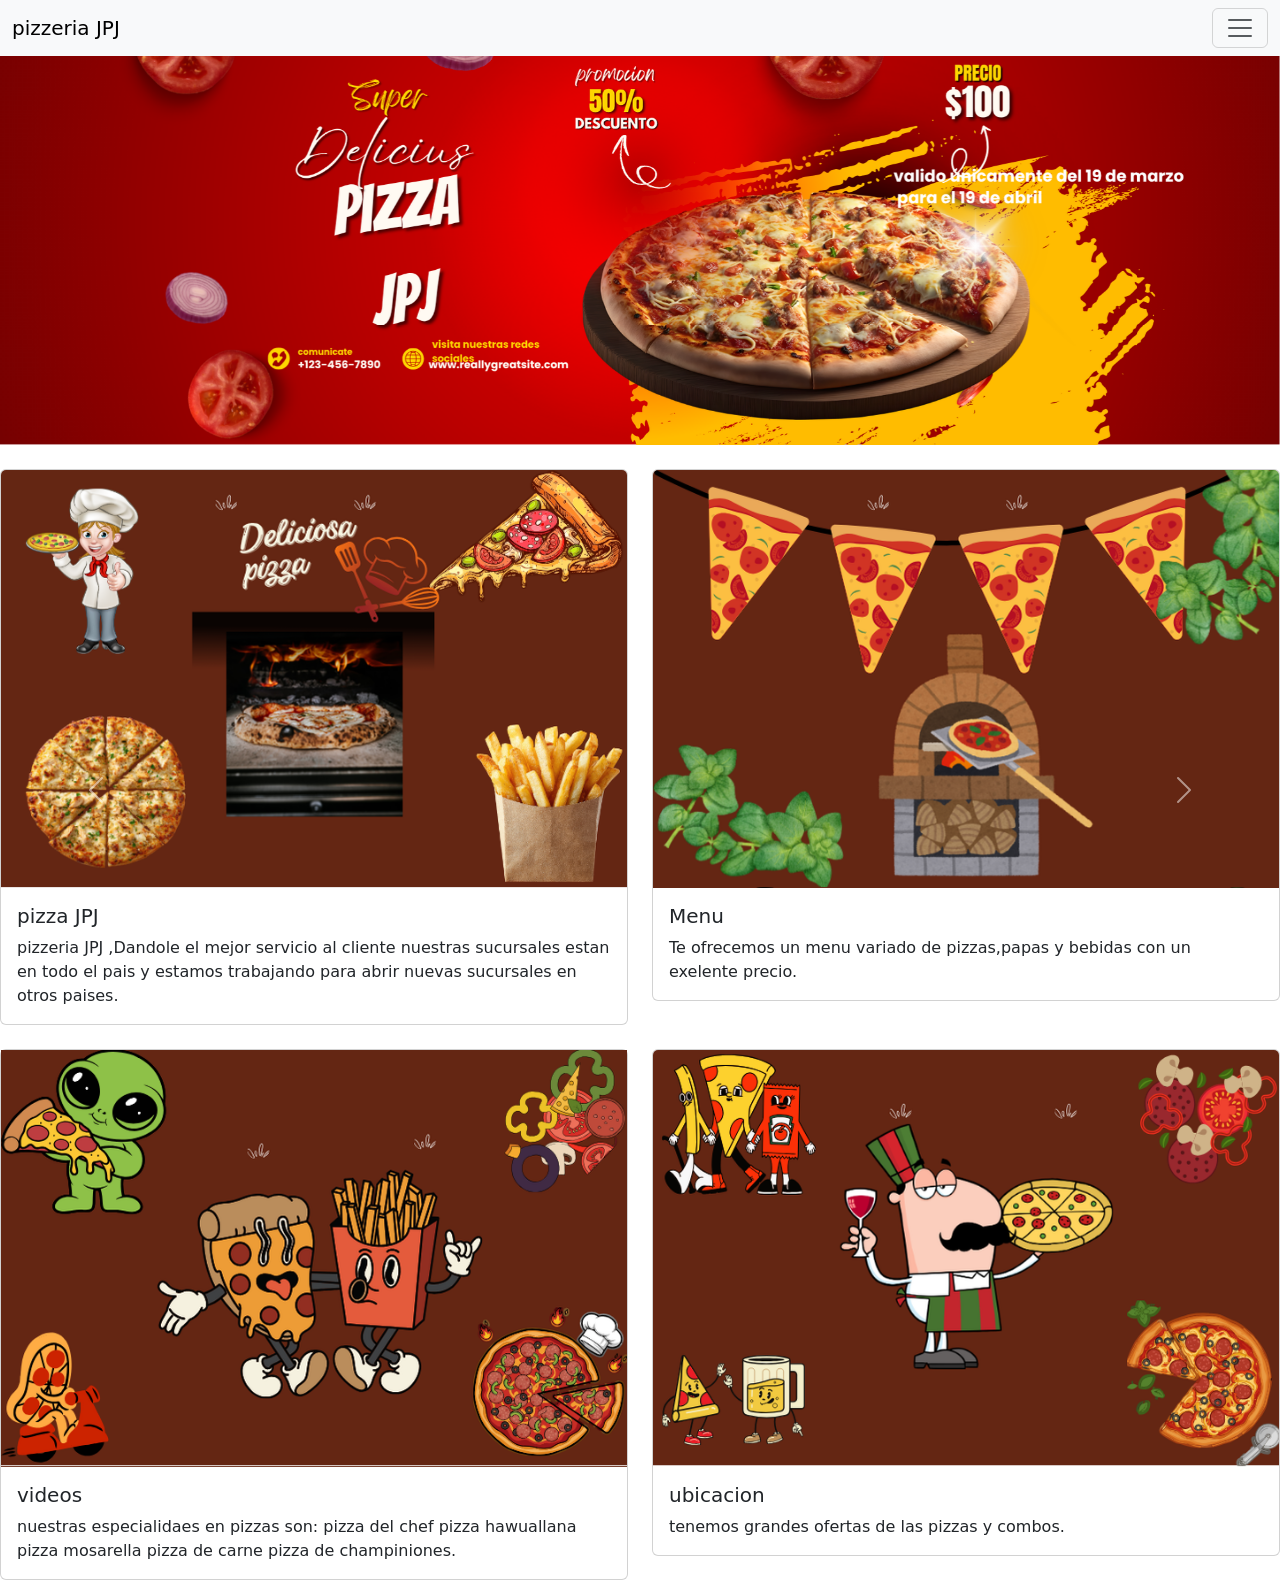
<file: index.html>
<!doctype html>
<html lang="en">
  <head>
    <meta charset="UTF-8" />
    <link
      href="https://cdn.jsdelivr.net/npm/bootstrap@5.3.8/dist/css/bootstrap.min.css"
      rel="stylesheet"
      integrity="sha384-sRIl4kxILFvY47J16cr9ZwB07vP4J8+LH7qKQnuqkuIAvNWLzeN8tE5YBujZqJLB"
      crossorigin="anonymous"
    />
    <meta name="viewport" content="width=device-width, initial-scale=1.0" />
    <title>Document</title>
  </head>
  <body>
    <nav class="navbar bg-body-tertiary fixed-top">
      <div class="container-fluid">
        <a class="navbar-brand" href="#">pizzeria JPJ</a>
        <button
          class="navbar-toggler"
          type="button"
          data-bs-toggle="offcanvas"
          data-bs-target="#offcanvasNavbar"
          aria-controls="offcanvasNavbar"
          aria-label="Toggle navigation"
        >
          <span class="navbar-toggler-icon"></span>
        </button>
        <div
          class="offcanvas offcanvas-end"
          tabindex="-1"
          id="offcanvasNavbar"
          aria-labelledby="offcanvasNavbarLabel"
        >
          <div class="offcanvas-header">
            <h5 class="offcanvas-title" id="offcanvasNavbarLabel">Pizzeria</h5>
            <button
              type="button"
              class="btn-close"
              data-bs-dismiss="offcanvas"
              aria-label="Close"
            ></button>
          </div>
          <div class="offcanvas-body">
            <ul class="navbar-nav justify-content-end flex-grow-1 pe-3">
              <li class="nav-item">
                <a class="nav-link active" aria-current="page" href="index.html"
                  >Menú</a
                >
              </li>
              <li class="nav-item">
                <a class="nav-link" href="menu.html">Menú </a>
              </li>
              <li class="nav-item">
                <a class="nav-link" href="ofertas.html"
                  >videos</a
                >
              </li>
              <li class="nav-item">
                <a class="nav-link" href="contacto.html">Contacto</a>
              </li>
                <li class="nav-item">
            <a class="nav-link" href="ubicación.html">ubicación</a>
          </li>
           <li class="nav-item">
            <a class="nav-link" href="videos.html">videos</a>
          </li>
          
            </ul>
            <form class="d-flex mt-3" role="search">
              <input
                class="form-control me-2"
                type="search"
                placeholder="Buscar"
                aria-label="Search"
              />
              <button class="btn btn-outline-success" type="submit">
                Buscar
              </button>
            </form>
          </div>
        </div>
      </div>
    </nav>

    <!--banner-->
    <div id="carouselExample" class="carousel slide">
      <div class="carousel-inner">
        <div class="carousel-item active">
          <img src="banners/1.png" class="d-block w-100" alt="..." />
        </div>
        <div class="carousel-item">
          <img src="banners/2.png" class="d-block w-100" alt="..." />
        </div>
        <div class="carousel-item">
          <img src="banners/3.png" class="d-block w-100" alt="..." />
        </div>
        <div class="carousel-item">
          <img src="banners/4.png" class="d-block w-100" alt="..." />
        </div>
        <div class="carousel-item">
          <img src="banners/5.png" class="d-block w-100" alt="..." />
        </div>
      </div>
      <br>


      <!--tarjeta-->
      <div class="row row-cols-1 row-cols-md-2 g-4">
        <div class="col">
          <div class="card">
            <img src="tarjetas\1.png" class="card-img-top" alt="..." />
            <div class="card-body">
              <h5 class="pizza JPJ">pizza JPJ</h5>
              <p class="card-text">
                pizzeria JPJ ,Dandole el mejor servicio al cliente nuestras sucursales estan en todo el pais y estamos trabajando para abrir nuevas sucursales en otros paises.
              </p>
            </div>
          </div>
        </div>
        <div class="col">
          <div class="card">
            <img src="tarjetas\2.png" class="card-img-top" alt="..." />
            <div class="card-body">
              <h5 class="Menu">Menu</h5>
              <p class="card-text">
              Te ofrecemos un menu variado de pizzas,papas y bebidas con un exelente precio.
              </p>
            </div>
          </div>
        </div>
        <div class="col">
          <div class="card">
            <img src="tarjetas\3.png" class="card-imag-top" alt="..." />
            <div class="card-body">
              <h5 class="videos">videos</h5>
              <p class="card-text">
                nuestras especialidaes en pizzas son:
                pizza del chef
                pizza hawuallana
                pizza mosarella
                pizza de carne 
                pizza de champiniones.
              </p>
            </div>
          </div>
        </div>
        <div class="col">
          <div class="card">
            <img src="tarjetas\4.png" class="card-img-top" alt="..." />
            <div class="card-body">
              <h5 class="ubicacion">ubicacion</h5>
              <p class="card-text">
                tenemos grandes ofertas de las pizzas y combos.
              </p>
            </div>
          </div>
        </div>
      </div>

      <button
        class="carousel-control-prev"
        type="button"
        data-bs-target="#carouselExample"
        data-bs-slide="prev"
      >
        <span class="carousel-control-prev-icon" aria-hidden="true"></span>
        <span class="visually-hidden">Previous</span>
      </button>
      <button
        class="carousel-control-next"
        type="button"
        data-bs-target="#carouselExample"
        data-bs-slide="next"
      >
        <span class="carousel-control-next-icon" aria-hidden="true"></span>
        <span class="visually-hidden">Next</span>
      </button>
    </div>

    <script
      src="https://cdn.jsdelivr.net/npm/@popperjs/core@2.11.8/dist/umd/popper.min.js"
      integrity="sha384-I7E8VVD/ismYTF4hNIPjVp/Zjvgyol6VFvRkX/vR+Vc4jQkC+hVqc2pM8ODewa9r"
      crossorigin="anonymous"
    ></script>
    <script
      src="https://cdn.jsdelivr.net/npm/bootstrap@5.3.8/dist/js/bootstrap.min.js"
      integrity="sha384-G/EV+4j2dNv+tEPo3++6LCgdCROaejBqfUeNjuKAiuXbjrxilcCdDz6ZAVfHWe1Y"
      crossorigin="anonymous"
    ></script>
  </body>
</html>
</file>
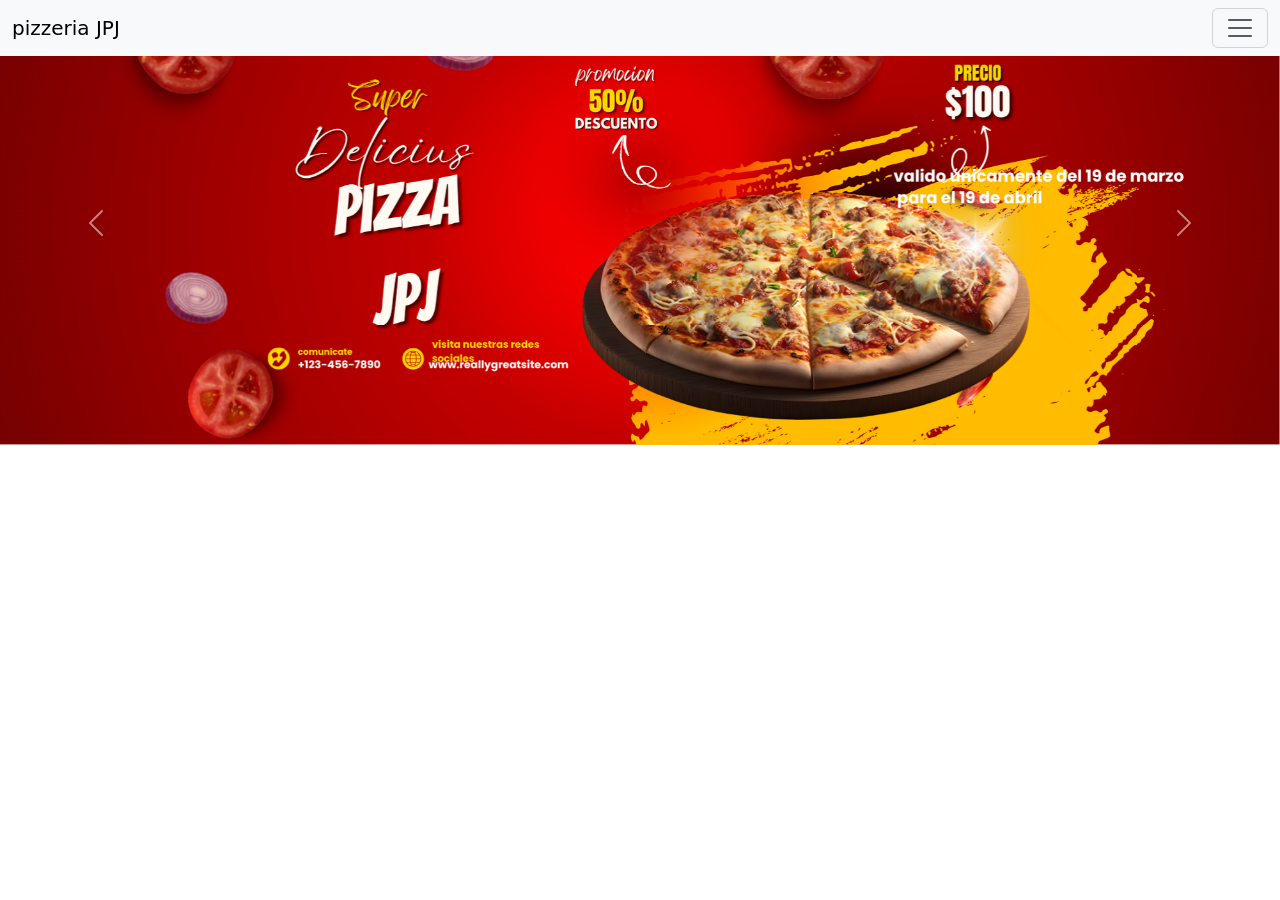
<file: inicio.html>
<!DOCTYPE html>
<html lang="en">
<head>
    <meta charset="UTF-8">
     <link href="https://cdn.jsdelivr.net/npm/bootstrap@5.3.8/dist/css/bootstrap.min.css" rel="stylesheet" integrity="sha384-sRIl4kxILFvY47J16cr9ZwB07vP4J8+LH7qKQnuqkuIAvNWLzeN8tE5YBujZqJLB" crossorigin="anonymous">
    <meta name="viewport" content="width=device-width, initial-scale=1.0">
    <title>Document</title>
</head>
<body>
<nav class="navbar bg-body-tertiary fixed-top">
  <div class="container-fluid">
    <a class="navbar-brand" href="#">pizzeria JPJ</a>
    <button class="navbar-toggler" type="button" data-bs-toggle="offcanvas" data-bs-target="#offcanvasNavbar" aria-controls="offcanvasNavbar" aria-label="Toggle navigation">
      <span class="navbar-toggler-icon"></span>
    </button>
    <div class="offcanvas offcanvas-end" tabindex="-1" id="offcanvasNavbar" aria-labelledby="offcanvasNavbarLabel">
      <div class="offcanvas-header">
        <h5 class="offcanvas-title" id="offcanvasNavbarLabel">Pizzeria</h5>
        <button type="button" class="btn-close" data-bs-dismiss="offcanvas" aria-label="Close"></button>
      </div>
      <div class="offcanvas-body">
        <ul class="navbar-nav justify-content-end flex-grow-1 pe-3">
          <li class="nav-item">
            <a class="nav-link active" aria-current="page" href="index.html">Menú</a>
          </li>
          <li class="nav-item">
            <a class="nav-link" href="menu.html">Menú</a>
          </li>
          <li class="nav-item">
            <a class="nav-link" href="ofertas.html">ofertas</a>
          </li>
          <li class="nav-item">
            <a class="nav-link" href="contacto.html">Contacto</a>
          </li>
            <li class="nav-item">
            <a class="nav-link" href="ubicación.html">ubicación</a>
          </li>
           <li class="nav-item">
            <a class="nav-link" href="videos.html">videos</a>
          </li>
      
        </ul>
        <form class="d-flex mt-3" role="search">
          <input class="form-control me-2" type="search" placeholder="Search" aria-label="Search"/>
          <button class="btn btn-outline-success" type="submit">Napolena</button>
        </form>
      </div>
    </div>
  </div>
</nav>




  <!--banner-->
 <div id="carouselExample" class="carousel slide">
        <div class="carousel-inner">
        <div class="carousel-item active">
           <img src="banners/1.png" class="d-block w-100" alt="...">
    </div>
        <div class="carousel-item">
            <img src="banners/2.png" class="d-block w-100" alt="...">
    </div>
         <div class="carousel-item">
             <img src="banners/3.png" class="d-block w-100" alt="...">
    </div>
        <div class="carousel-item">
            <img src="banners/4.png" class="d-block w-100" alt="...">
        </div>
         <div class="carousel-item">
             <img src="banners/5.png" class="d-block w-100" alt="...">
    </div>
  </div>
  <button class="carousel-control-prev" type="button" data-bs-target="#carouselExample" data-bs-slide="prev">
    <span class="carousel-control-prev-icon" aria-hidden="true"></span>
    <span class="visually-hidden">Previous</span>
  </button>
  <button class="carousel-control-next" type="button" data-bs-target="#carouselExample" data-bs-slide="next">
    <span class="carousel-control-next-icon" aria-hidden="true"></span>
    <span class="visually-hidden">Next</span>
  </button>
</div>   
    
<script src="https://cdn.jsdelivr.net/npm/@popperjs/core@2.11.8/dist/umd/popper.min.js" integrity="sha384-I7E8VVD/ismYTF4hNIPjVp/Zjvgyol6VFvRkX/vR+Vc4jQkC+hVqc2pM8ODewa9r" crossorigin="anonymous"></script>
<script src="https://cdn.jsdelivr.net/npm/bootstrap@5.3.8/dist/js/bootstrap.min.js" integrity="sha384-G/EV+4j2dNv+tEPo3++6LCgdCROaejBqfUeNjuKAiuXbjrxilcCdDz6ZAVfHWe1Y" crossorigin="anonymous"></script>
  
</body>
</html>
</file>
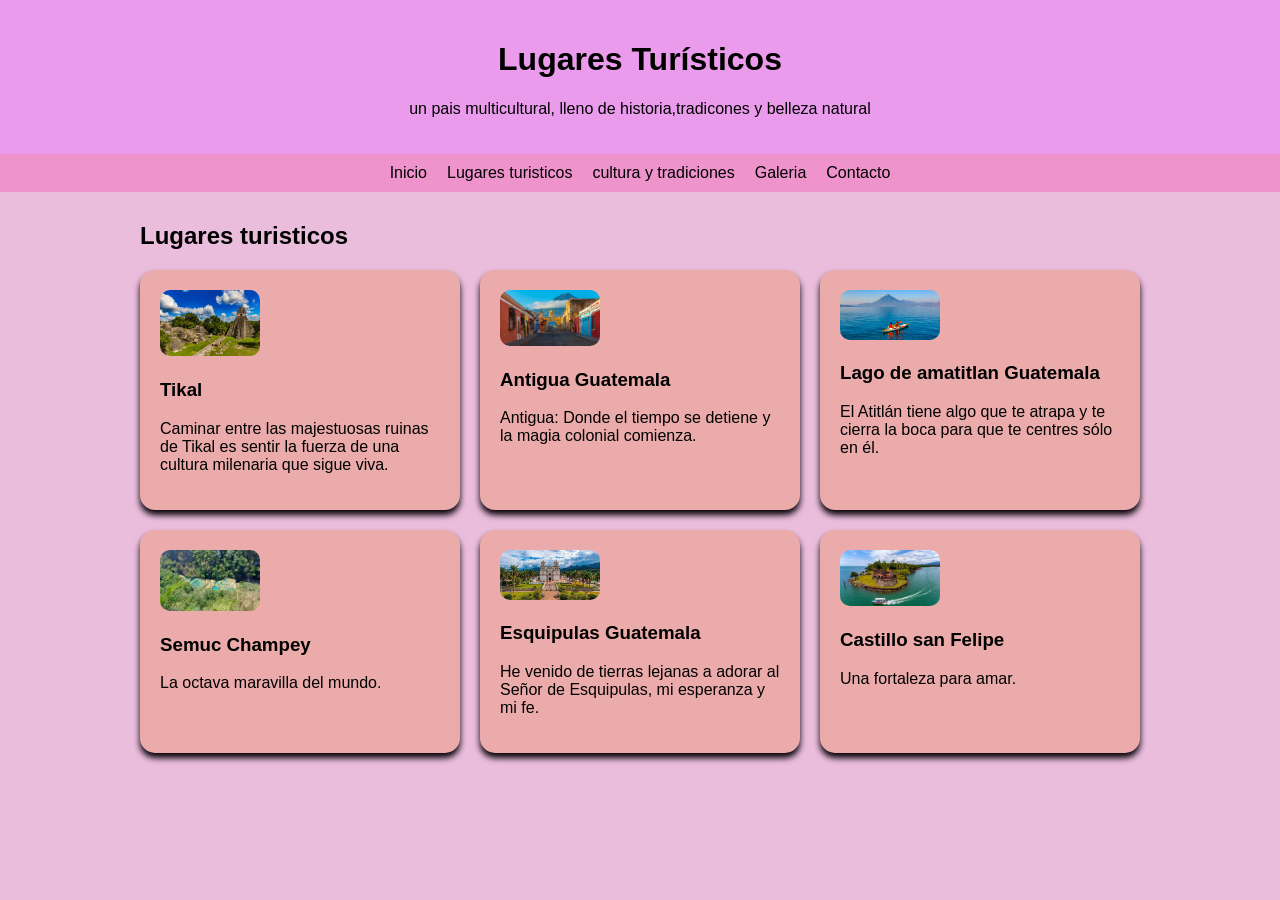
<file: lugares.html>
<!DOCTYPE html>
<html lang="en">
<head>
    <meta charset="UTF-8">
    <meta name="viewport" content="width=device-width, initial-scale=1.0">
    <link rel="stylesheet" href="estilos/estilos.css">
    <title>inicio</title>
</head>
<body>
    <header>
        <h1>Lugares Turísticos</h1>
        <p>un pais multicultural, lleno de historia,tradicones y belleza natural</p>
    </header>
    <nav>
        <a href="index.html">Inicio</a>
        <a href="lugares.html">Lugares turisticos</a>
        <a href="cultura.html">cultura y tradiciones</a>
        <a href="galeria.html">Galeria</a>
        <a href="contacto.html">Contacto</a>
    </nav>
    <section class="Lugares">
        <h2>Lugares turisticos</h2>
        <div class="turismo">
             <!--peimera imagen-->
            <div class="tarjeta">
                <img src="imagenes/imagen1.avif" alt="Tikal">
                <h3>Tikal</h3>
                <p>Caminar entre las majestuosas ruinas de Tikal es sentir la fuerza de una cultura milenaria que sigue viva.</p>

            </div>
            <!--Segunda imagen-->
            <div class="tarjeta">
                <img src="imagenes/imagen2.jpg" alt="Antigua Guatemala">
                <h3>Antigua Guatemala</h3>
                <p>Antigua: Donde el tiempo se detiene y la magia colonial comienza.</p>
            </div>
        
            <!--tercera imagen-->
            <div class="tarjeta">
                <img src="imagenes/imagen3.jpg" alt="Lago de amatitlan">
                <h3>Lago de amatitlan Guatemala</h3>
                <p>El Atitlán tiene algo que te atrapa y te cierra la boca para que te centres sólo en él.</p>
            </div>

            <!--Cuarta imagen-->
            <div class="tarjeta">
                <img src="imagenes/imagen4.jpeg" alt="Semuc Champey">
                <h3>Semuc Champey</h3>
                <p>La octava maravilla del mundo.</p>
            </div>

            <!--Quinta imagen-->
            <div class="tarjeta">
                <img src="imagenes/imagen6.jpg">
                <h3>Esquipulas Guatemala</h3>
                <p>He venido de tierras lejanas a adorar al Señor de Esquipulas, mi esperanza y mi fe.</p>
            </div>

           <!--sexta imagen-->
            <div class="tarjeta">
                <img src="imagenes/imagen6.jpeg" alt="Castillo de san felipe">
                <h3>Castillo san Felipe </h3>
                <p> Una fortaleza para amar.</p>
            </div>

        </div> 
    <section>
    </body>
    </html>
</file>
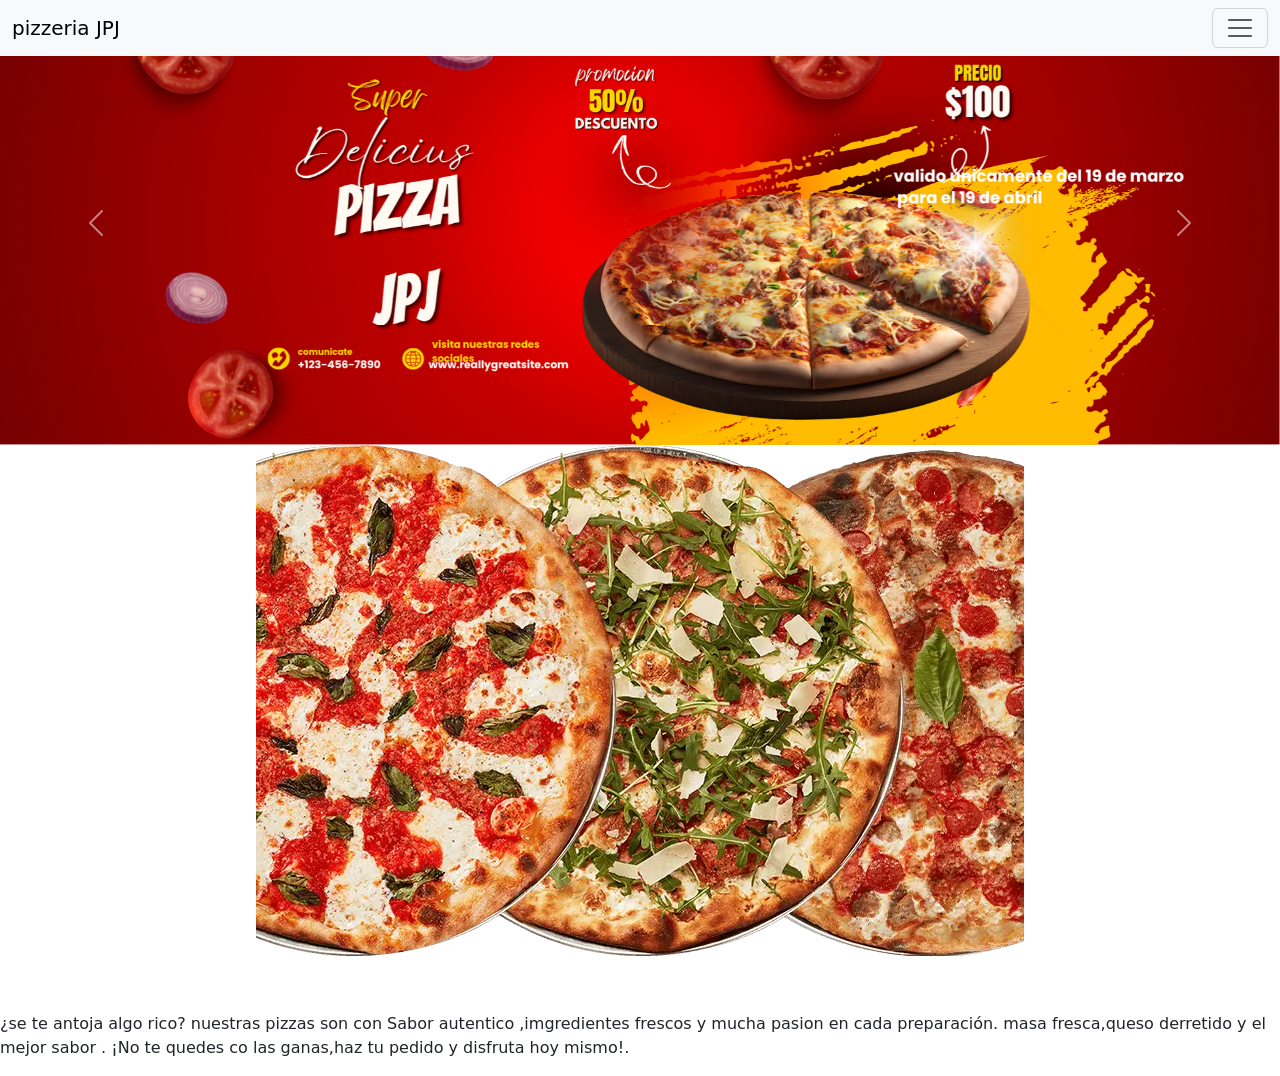
<file: menu.html>
<!DOCTYPE html>
<html lang="en">
<head>
    <meta charset="UTF-8">
     <link href="https://cdn.jsdelivr.net/npm/bootstrap@5.3.8/dist/css/bootstrap.min.css" rel="stylesheet" integrity="sha384-sRIl4kxILFvY47J16cr9ZwB07vP4J8+LH7qKQnuqkuIAvNWLzeN8tE5YBujZqJLB" crossorigin="anonymous">
    <meta name="viewport" content="width=device-width, initial-scale=1.0">
    <title>Document</title>
</head>
<body>
<nav class="navbar bg-body-tertiary fixed-top">
  <div class="container-fluid">
    <a class="navbar-brand" href="#">pizzeria JPJ</a>
    <button class="navbar-toggler" type="button" data-bs-toggle="offcanvas" data-bs-target="#offcanvasNavbar" aria-controls="offcanvasNavbar" aria-label="Toggle navigation">
      <span class="navbar-toggler-icon"></span>
    </button>
    <div class="offcanvas offcanvas-end" tabindex="-1" id="offcanvasNavbar" aria-labelledby="offcanvasNavbarLabel">
      <div class="offcanvas-header">
        <h5 class="offcanvas-title" id="offcanvasNavbarLabel">Pizzeria</h5>
        <button type="button" class="btn-close" data-bs-dismiss="offcanvas" aria-label="Close"></button>
      </div>
      <div class="offcanvas-body">
        <ul class="navbar-nav justify-content-end flex-grow-1 pe-3">
          <li class="nav-item">
            <a class="nav-link active" aria-current="page" href="index.html">Menú</a>
          </li>
          <li class="nav-item">
            <a class="nav-link" href="menu.html">Menu</a>
          </li>
          <li class="nav-item">
            <a class="nav-link" href="ofertas.html">ofertas</a>
          </li>
          <li class="nav-item">
            <a class="nav-link" href="contacto.html">Contacto</a>
          </li>
          <li class="nav-item">
            <a class="nav-link" href="ubicación.html">ubicación</a>
          </li>
           <li class="nav-item">
            <a class="nav-link" href="videos.html">videos</a>
          </li>
        </ul>
        <form class="d-flex mt-3" role="search">
          <input class="form-control me-2" type="search" placeholder="Buscar" aria-label="Search"/>
          <button class="btn btn-outline-success" type="submit">Buscar</button>
        </form>
      </div>
    </div>
  </div>
</nav>




  <!--banner-->
 <div id="carouselExample" class="carousel slide">
        <div class="carousel-inner">
        <div class="carousel-item active">
           <img src="banners/1.png" class="d-block w-100" alt="...">
    </div>
        <div class="carousel-item">
            <img src="banners/2.png" class="d-block w-100" alt="...">
    </div>
         <div class="carousel-item">
             <img src="banners/3.png" class="d-block w-100" alt="...">
    </div>
        <div class="carousel-item">
            <img src="banners/4.png" class="d-block w-100" alt="...">
        </div>
         <div class="carousel-item">
             <img src="banners/5.png" class="d-block w-100" alt="...">
    </div>
  </div>
  <button class="carousel-control-prev" type="button" data-bs-target="#carouselExample" data-bs-slide="prev">
    <span class="carousel-control-prev-icon" aria-hidden="true"></span>
    <span class="visually-hidden">Previous</span>
  </button>
  <button class="carousel-control-next" type="button" data-bs-target="#carouselExample" data-bs-slide="next">
    <span class="carousel-control-next-icon" aria-hidden="true"></span>
    <span class="visually-hidden">Next</span>
  </button>
</div>   
    
<script src="https://cdn.jsdelivr.net/npm/@popperjs/core@2.11.8/dist/umd/popper.min.js" integrity="sha384-I7E8VVD/ismYTF4hNIPjVp/Zjvgyol6VFvRkX/vR+Vc4jQkC+hVqc2pM8ODewa9r" crossorigin="anonymous"></script>
<script src="https://cdn.jsdelivr.net/npm/bootstrap@5.3.8/dist/js/bootstrap.min.js" integrity="sha384-G/EV+4j2dNv+tEPo3++6LCgdCROaejBqfUeNjuKAiuXbjrxilcCdDz6ZAVfHWe1Y" crossorigin="anonymous"></script>
  
</body>
</html>

<!--imagenes-->
<img src="imagenes/imagen.6.webp" class="rounded mx-auto d-block" alt="...">

<!--tablas-->
<table class="table table-dark table-striped-columns">
  ¿se te antoja algo rico?
  nuestras pizzas son con Sabor autentico ,imgredientes frescos y mucha pasion en cada preparación.
  masa fresca,queso derretido y el mejor sabor .
  ¡No te quedes co las ganas,haz tu pedido y disfruta hoy mismo!.

</table>
</file>
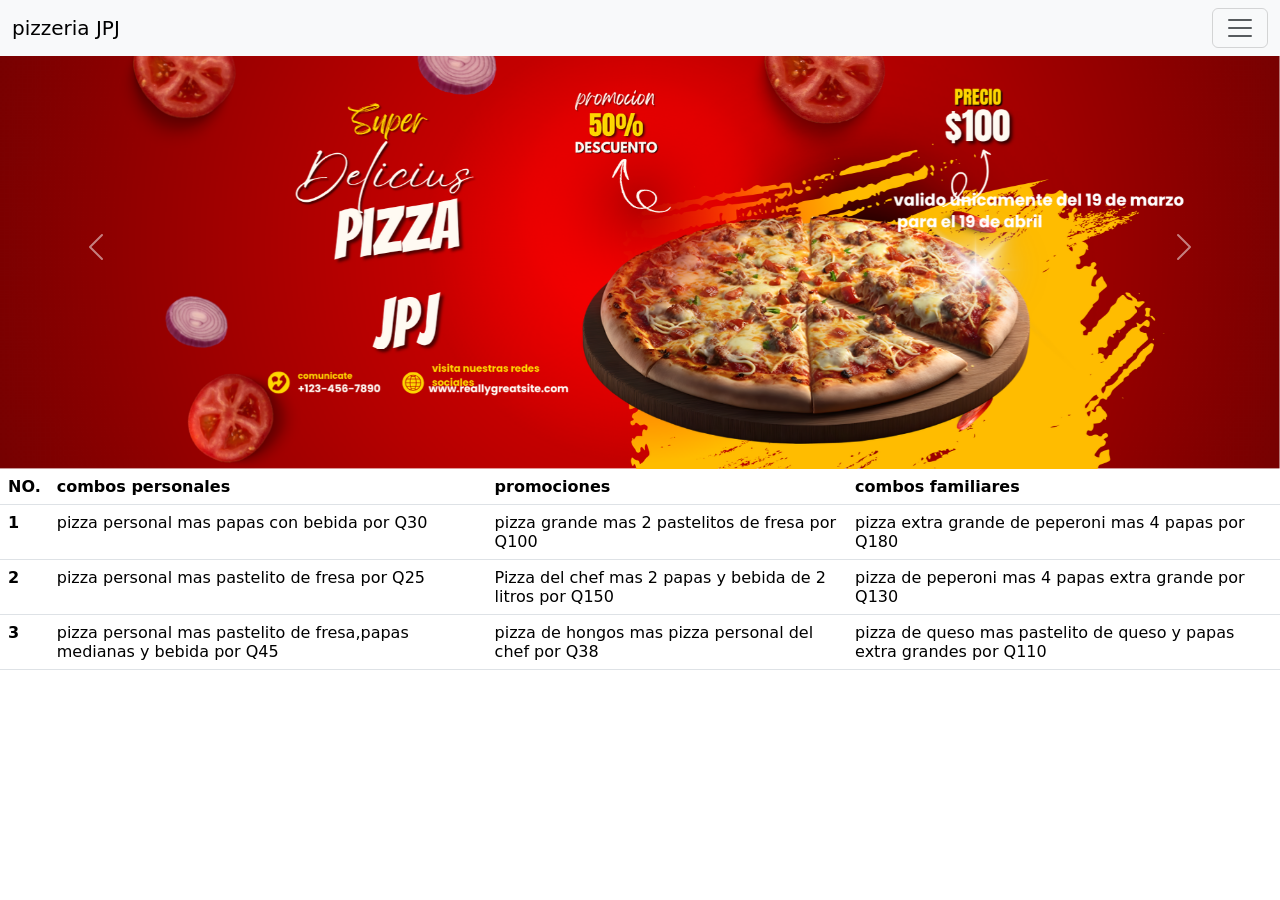
<file: ofertas.html>
DOCTYPE html>
<html lang="en">
<head>
    <meta charset="UTF-8">
     <link href="https://cdn.jsdelivr.net/npm/bootstrap@5.3.8/dist/css/bootstrap.min.css" rel="stylesheet" integrity="sha384-sRIl4kxILFvY47J16cr9ZwB07vP4J8+LH7qKQnuqkuIAvNWLzeN8tE5YBujZqJLB" crossorigin="anonymous">
    <meta name="viewport" content="width=device-width, initial-scale=1.0">
    <title>Document</title>
</head>
<body>
<nav class="navbar bg-body-tertiary fixed-top">
  <div class="container-fluid">
    <a class="navbar-brand" href="#">pizzeria JPJ</a>
    <button class="navbar-toggler" type="button" data-bs-toggle="offcanvas" data-bs-target="#offcanvasNavbar" aria-controls="offcanvasNavbar" aria-label="Toggle navigation">
      <span class="navbar-toggler-icon"></span>
    </button>
    <div class="offcanvas offcanvas-end" tabindex="-1" id="offcanvasNavbar" aria-labelledby="offcanvasNavbarLabel">
      <div class="offcanvas-header">
        <h5 class="offcanvas-title" id="offcanvasNavbarLabel">Pizzeria</h5>
        <button type="button" class="btn-close" data-bs-dismiss="offcanvas" aria-label="Close"></button>
      </div>
      <div class="offcanvas-body">
        <ul class="navbar-nav justify-content-end flex-grow-1 pe-3">
          <li class="nav-item">
            <a class="nav-link active" aria-current="page" href="index.html">Menú</a>
          </li>
          <li class="nav-item">
            <a class="nav-link" href="menu.html">Menu</a>
          </li>
          <li class="nav-item">
            <a class="nav-link" href="videos.html">videos</a>
          </li>
          <li class="nav-item">
            <a class="nav-link" href="contacto.html">Contacto</a>
          </li>
          <li class="nav-item">
            <a class="nav-link" href="ubicación.html">ubicación</a>
          </li>
           <li class="nav-item">
            <a class="nav-link" href="videos.html">videos</a>
          </li> 
        </ul>
        <form class="d-flex mt-3" role="search">
          <input class="form-control me-2" type="buscar" placeholder="Search" aria-label="Search"/>
          <button class="btn btn-outline-success" type="submit">Buscar</button>
        </form>
      </div>
    </div>
  </div>
</nav>




  <!--banner-->
 <div id="carouselExample" class="carousel slide">
        <div class="carousel-inner">
        <div class="carousel-item active">
           <img src="banners/1.png" class="d-block w-100" alt="...">
    </div>
        <div class="carousel-item">
            <img src="banners/2.png" class="d-block w-100" alt="...">
    </div>
         <div class="carousel-item">
             <img src="banners/3.png" class="d-block w-100" alt="...">
    </div>
        <div class="carousel-item">
            <img src="banners/4.png" class="d-block w-100" alt="...">
        </div>
         <div class="carousel-item">
             <img src="banners/5.png" class="d-block w-100" alt="...">
    </div>
  </div>
  <button class="carousel-control-prev" type="button" data-bs-target="#carouselExample" data-bs-slide="prev">
    <span class="carousel-control-prev-icon" aria-hidden="true"></span>
    <span class="visually-hidden">Previous</span>
  </button>
  <button class="carousel-control-next" type="button" data-bs-target="#carouselExample" data-bs-slide="next">
    <span class="carousel-control-next-icon" aria-hidden="true"></span>
    <span class="visually-hidden">Next</span>
  </button>
</div>   
    
<script src="https://cdn.jsdelivr.net/npm/@popperjs/core@2.11.8/dist/umd/popper.min.js" integrity="sha384-I7E8VVD/ismYTF4hNIPjVp/Zjvgyol6VFvRkX/vR+Vc4jQkC+hVqc2pM8ODewa9r" crossorigin="anonymous"></script>
<script src="https://cdn.jsdelivr.net/npm/bootstrap@5.3.8/dist/js/bootstrap.min.js" integrity="sha384-G/EV+4j2dNv+tEPo3++6LCgdCROaejBqfUeNjuKAiuXbjrxilcCdDz6ZAVfHWe1Y" crossorigin="anonymous"></script>
  
</body>
</html>
<!--tablas-->
<table class="table">
  <thead>
    <tr>
      <th scope="col">NO.</th>
      <th scope="col">combos personales</th>
      <th scope="col">promociones</th>
      <th scope="col">combos familiares</th>
    </tr>
  </thead>
  <tbody>
    <tr>
      <th scope="row">1</th>
      <td>pizza personal mas papas con bebida por Q30</td>
      <td>pizza grande mas 2 pastelitos de fresa por Q100</td>
      <td>pizza extra grande de peperoni mas 4 papas por Q180</td>
    </tr>
    <tr>
      <th scope="row">2</th>
      <td>pizza personal mas pastelito de fresa por Q25</td>
      <td>Pizza del chef mas 2 papas y bebida de 2 litros por Q150</td>
      <td>pizza de peperoni mas 4 papas extra grande por Q130</td>
    </tr>
    <tr>
      <th scope="row">3</th>
      <td>pizza personal mas pastelito de fresa,papas medianas y bebida por Q45</td>
      <td>pizza de hongos mas pizza personal del chef por Q38</Q></td>
      <td>pizza de queso mas pastelito de queso y papas extra grandes por Q110</td>
    </tr>
  </tbody>
</table>
</file>
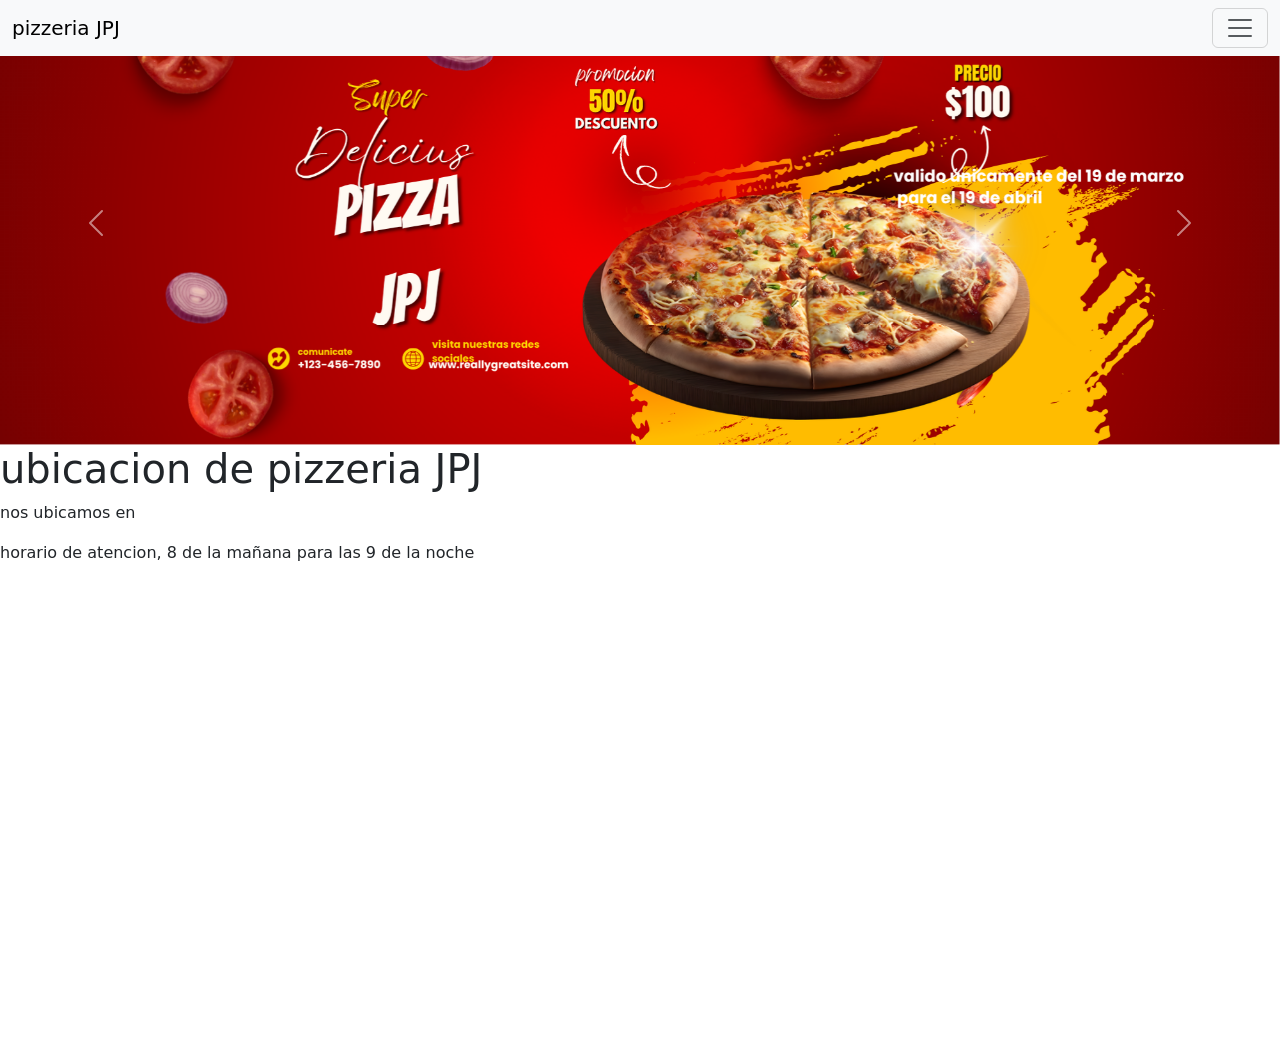
<file: ubicación.html>
<!DOCTYPE html>
<html lang="en">
<head>
    <meta charset="UTF-8">
     <link href="https://cdn.jsdelivr.net/npm/bootstrap@5.3.8/dist/css/bootstrap.min.css" rel="stylesheet" integrity="sha384-sRIl4kxILFvY47J16cr9ZwB07vP4J8+LH7qKQnuqkuIAvNWLzeN8tE5YBujZqJLB" crossorigin="anonymous">
    <meta name="viewport" content="width=device-width, initial-scale=1.0">
    <title>Document</title>
</head>
<body>
<nav class="navbar bg-body-tertiary fixed-top">
  <div class="container-fluid">
    <a class="navbar-brand" href="#">pizzeria JPJ</a>
    <button class="navbar-toggler" type="button" data-bs-toggle="offcanvas" data-bs-target="#offcanvasNavbar" aria-controls="offcanvasNavbar" aria-label="Toggle navigation">
      <span class="navbar-toggler-icon"></span>
    </button>
    <div class="offcanvas offcanvas-end" tabindex="-1" id="offcanvasNavbar" aria-labelledby="offcanvasNavbarLabel">
      <div class="offcanvas-header">
        <h5 class="offcanvas-title" id="offcanvasNavbarLabel">Pizzeria</h5>
        <button type="button" class="btn-close" data-bs-dismiss="offcanvas" aria-label="Close"></button>
      </div>
      <div class="offcanvas-body">
        <ul class="navbar-nav justify-content-end flex-grow-1 pe-3">
          <li class="nav-item">
            <a class="nav-link active" aria-current="page" href="index.html">Menú</a>
          </li>
          <li class="nav-item">
            <a class="nav-link" href="menu.html">Menu</a>
          </li>
          <li class="nav-item">
            <a class="nav-link" href="ofertas.html">ofertas</a>
          </li>
          <li class="nav-item">
            <a class="nav-link" href="contacto.html">Contacto</a>
          </li>
          
          <li class="nav-item">
            <a class="nav-link" href="ubicación.html">ubicación</a>
          </li>
           <li class="nav-item">
            <a class="nav-link" href="videos.html">videos</a>
          </li>

        </ul>
        <form class="d-flex mt-3" role="search">
          <input class="form-control me-2" type="search" placeholder="Search" aria-label="Search"/>
          <button class="btn btn-outline-success" type="submit">Napolena</button>
        </form>
      </div>
    </div>
  </div>
</nav>


 <!--banner-->
 <div id="carouselExample" class="carousel slide">
        <div class="carousel-inner">
        <div class="carousel-item active">
           <img src="banners/1.png" class="d-block w-100" alt="...">
    </div>
        <div class="carousel-item">
            <img src="banners/2.png" class="d-block w-100" alt="...">
    </div>
         <div class="carousel-item">
             <img src="banners/3.png" class="d-block w-100" alt="...">
    </div>
        <div class="carousel-item">
            <img src="banners/4.png" class="d-block w-100" alt="...">
        </div>
         <div class="carousel-item">
             <img src="banners/5.png" class="d-block w-100" alt="...">
    </div>
  </div>
  <button class="carousel-control-prev" type="button" data-bs-target="#carouselExample" data-bs-slide="prev">
    <span class="carousel-control-prev-icon" aria-hidden="true"></span>
    <span class="visually-hidden">Previous</span>
  </button>
  <button class="carousel-control-next" type="button" data-bs-target="#carouselExample" data-bs-slide="next">
    <span class="carousel-control-next-icon" aria-hidden="true"></span>
    <span class="visually-hidden">Next</span>
  </button>
</div>   
    
<script src="https://cdn.jsdelivr.net/npm/@popperjs/core@2.11.8/dist/umd/popper.min.js" integrity="sha384-I7E8VVD/ismYTF4hNIPjVp/Zjvgyol6VFvRkX/vR+Vc4jQkC+hVqc2pM8ODewa9r" crossorigin="anonymous"></script>
<script src="https://cdn.jsdelivr.net/npm/bootstrap@5.3.8/dist/js/bootstrap.min.js" integrity="sha384-G/EV+4j2dNv+tEPo3++6LCgdCROaejBqfUeNjuKAiuXbjrxilcCdDz6ZAVfHWe1Y" crossorigin="anonymous"></script>
  

  <h1>ubicacion de pizzeria JPJ</h1>
    <p>nos ubicamos en </p>
    <p> horario de atencion, 8 de la mañana para las 9 de la noche</p>

    <iframe src="https://www.google.com/maps/embed?pb=!1m18!1m12!1m3!1d15437.83198612674!2d-90.65156887193235!3d14.686672729716388!2m3!1f0!2f0!3f0!3m2!1i1024!2i768!4f13.1!3m3!1m2!1s0x858974e14e651b8b%3A0xeca0bbf5fcf27d7d!2sSan%20Pedro%20Sacatep%C3%A9quez!5e0!3m2!1ses-419!2sgt!4v1776863883797!5m2!1ses-419!2sgt" width="600" height="450" style="border:0;" allowfullscreen="" loading="lazy" referrerpolicy="no-referrer-when-downgrade"></iframe>
</body>
</html>
</file>
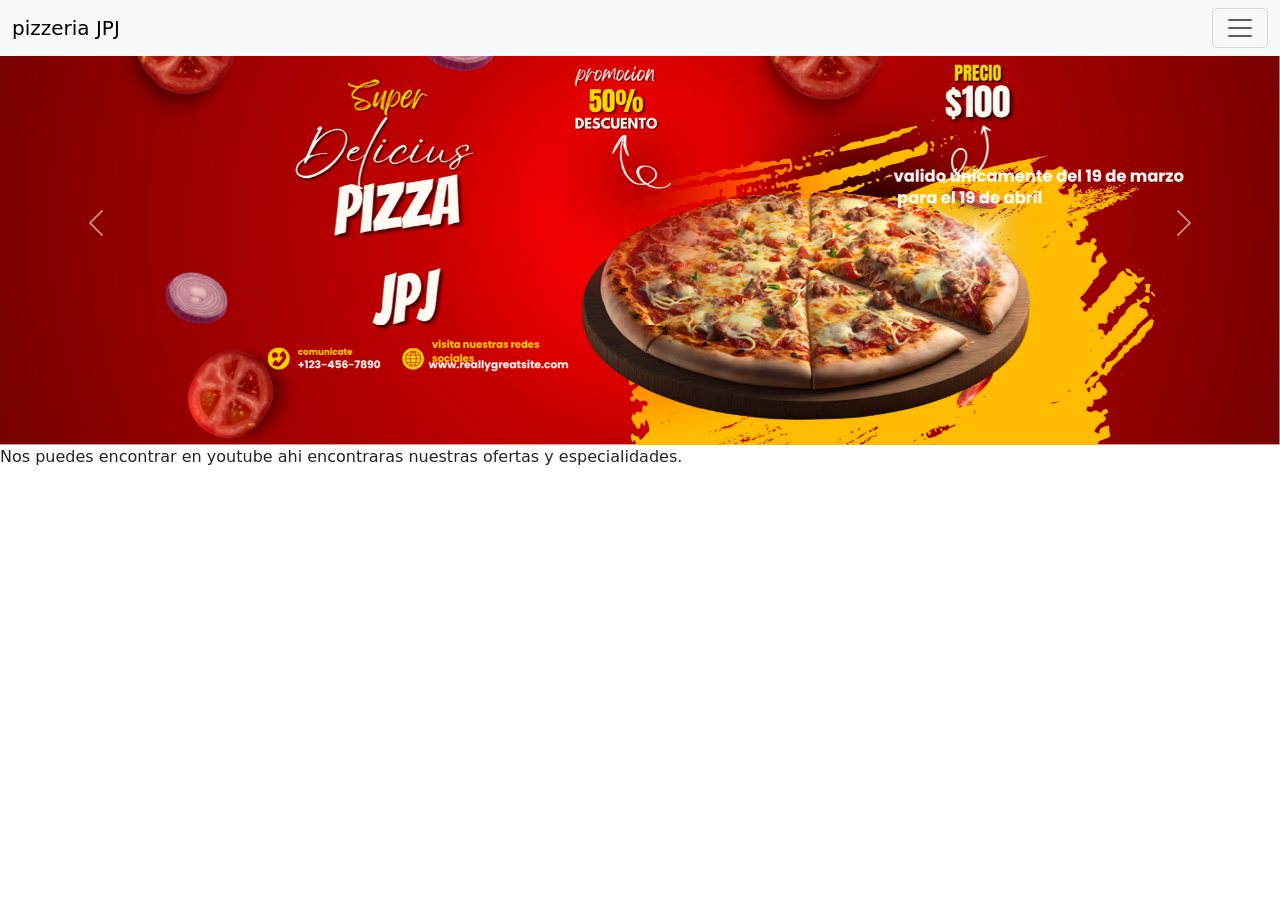
<file: videos.html>
<!DOCTYPE html>
<html lang="en">
<head>
    <meta charset="UTF-8">
     <link href="https://cdn.jsdelivr.net/npm/bootstrap@5.3.8/dist/css/bootstrap.min.css" rel="stylesheet" integrity="sha384-sRIl4kxILFvY47J16cr9ZwB07vP4J8+LH7qKQnuqkuIAvNWLzeN8tE5YBujZqJLB" crossorigin="anonymous">
    <meta name="viewport" content="width=device-width, initial-scale=1.0">
    <title>Document</title>
</head>
<body>
<nav class="navbar bg-body-tertiary fixed-top">
  <div class="container-fluid">
    <a class="navbar-brand" href="#">pizzeria JPJ</a>
    <button class="navbar-toggler" type="button" data-bs-toggle="offcanvas" data-bs-target="#offcanvasNavbar" aria-controls="offcanvasNavbar" aria-label="Toggle navigation">
      <span class="navbar-toggler-icon"></span>
    </button>
    <div class="offcanvas offcanvas-end" tabindex="-1" id="offcanvasNavbar" aria-labelledby="offcanvasNavbarLabel">
      <div class="offcanvas-header">
        <h5 class="offcanvas-title" id="offcanvasNavbarLabel">Pizzeria</h5>
        <button type="button" class="btn-close" data-bs-dismiss="offcanvas" aria-label="Close"></button>
      </div>
      <div class="offcanvas-body">
        <ul class="navbar-nav justify-content-end flex-grow-1 pe-3">
          <li class="nav-item">
            <a class="nav-link active" aria-current="page" href="index.html">Menú</a>
          </li>
          <li class="nav-item">
            <a class="nav-link" href="menu.html">Menú
          </li>
          <li class="nav-item">
            <a class="nav-link" href="videos.html">videos</a>
          </li>
          <li class="nav-item">
            <a class="nav-link" href="contacto.html">Contacto</a>
          </li>
          <li class="nav-item">
            <a class="nav-link" href="ubicación.html">ubicación</a>
          </li>
           <li class="nav-item">
            <a class="nav-link" href="videos.html">videos</a>
          </li>
        </ul>
        <form class="d-flex mt-3" role="search">
          <input class="form-control me-2" type="buscar" placeholder="Search" aria-label="Search"/>
          <button class="btn btn-outline-success" type="submit">Buscar</button>
        </form>
      </div>
    </div>
  </div>
</nav>




  <!--banner-->
 <div id="carouselExample" class="carousel slide">
        <div class="carousel-inner">
        <div class="carousel-item active">
           <img src="banners/1.png" class="d-block w-100" alt="...">
    </div>
        <div class="carousel-item">
            <img src="banners/2.png" class="d-block w-100" alt="...">
    </div>
         <div class="carousel-item">
             <img src="banners/3.png" class="d-block w-100" alt="...">
    </div>
        <div class="carousel-item">
            <img src="banners/4.png" class="d-block w-100" alt="...">
        </div>
         <div class="carousel-item">
             <img src="banners/5.png" class="d-block w-100" alt="...">
    </div>
  </div>
  <button class="carousel-control-prev" type="button" data-bs-target="#carouselExample" data-bs-slide="prev">
    <span class="carousel-control-prev-icon" aria-hidden="true"></span>
    <span class="visually-hidden">Previous</span>
  </button>
  <button class="carousel-control-next" type="button" data-bs-target="#carouselExample" data-bs-slide="next">
    <span class="carousel-control-next-icon" aria-hidden="true"></span>
    <span class="visually-hidden">Next</span>
  </button>
</div>   
  <p>Nos puedes encontrar en youtube
  ahi encontraras nuestras ofertas y especialidades.</p>
<iframe width="560" height="315" src="https://www.youtube.com/embed/KBBMYxC-2HE?si=XF2l0VeXrmh6KTNB" title="YouTube video player" frameborder="0" allow="accelerometer; autoplay; clipboard-write; encrypted-media; gyroscope; picture-in-picture; web-share" referrerpolicy="strict-origin-when-cross-origin" allowfullscreen></iframe>
<script src="https://cdn.jsdelivr.net/npm/@popperjs/core@2.11.8/dist/umd/popper.min.js" integrity="sha384-I7E8VVD/ismYTF4hNIPjVp/Zjvgyol6VFvRkX/vR+Vc4jQkC+hVqc2pM8ODewa9r" crossorigin="anonymous"></script>
<script src="https://cdn.jsdelivr.net/npm/bootstrap@5.3.8/dist/js/bootstrap.min.js" integrity="sha384-G/EV+4j2dNv+tEPo3++6LCgdCROaejBqfUeNjuKAiuXbjrxilcCdDz6ZAVfHWe1Y" crossorigin="anonymous"></script>
  

</body>
</html>
</file>
<file: estilos/estilos.css>
body{
    background-color: #ebbddc;
    font-family: 'Lucida Sans', 'Lucida Sans Regular', 'Lucida Grande', 'Lucida Sans Unicode', Geneva, Verdana, sans-serif;
    margin: 0%;
    padding:0%;
}
header{
    background-color: #ea9bec;
    padding: 20px;
    color: rgb(0, 0, 0);
    text-align: center;
}
nav{
    background-color: rgb(238, 147, 203);
    justify-content: center;
    display: flex;
}
nav a{
    color: rgb(0, 0, 0);
    text-decoration: none;
    padding: 10px;
}
nav a:hover{
background-color: rgb(225, 127, 255);
}
section{
    padding: 40px;
    margin: auto;
    max-width: 1000px;
}
.tarjeta{
    background-color: rgb(235, 171, 171);
    border-radius: 15px;
    padding: 20px;
    box-shadow: 0 5px 6px rgb(6, 1, 8); 
}
.Lugares{
padding: 10px;
}
.turismo{
    display:grid;
    grid-template-columns: repeat(auto-fit, minmax(250px,1fr));
    gap:20px;
}
.turismo img{
    width: 100px;
    border-radius: 10px;
}
</file>
